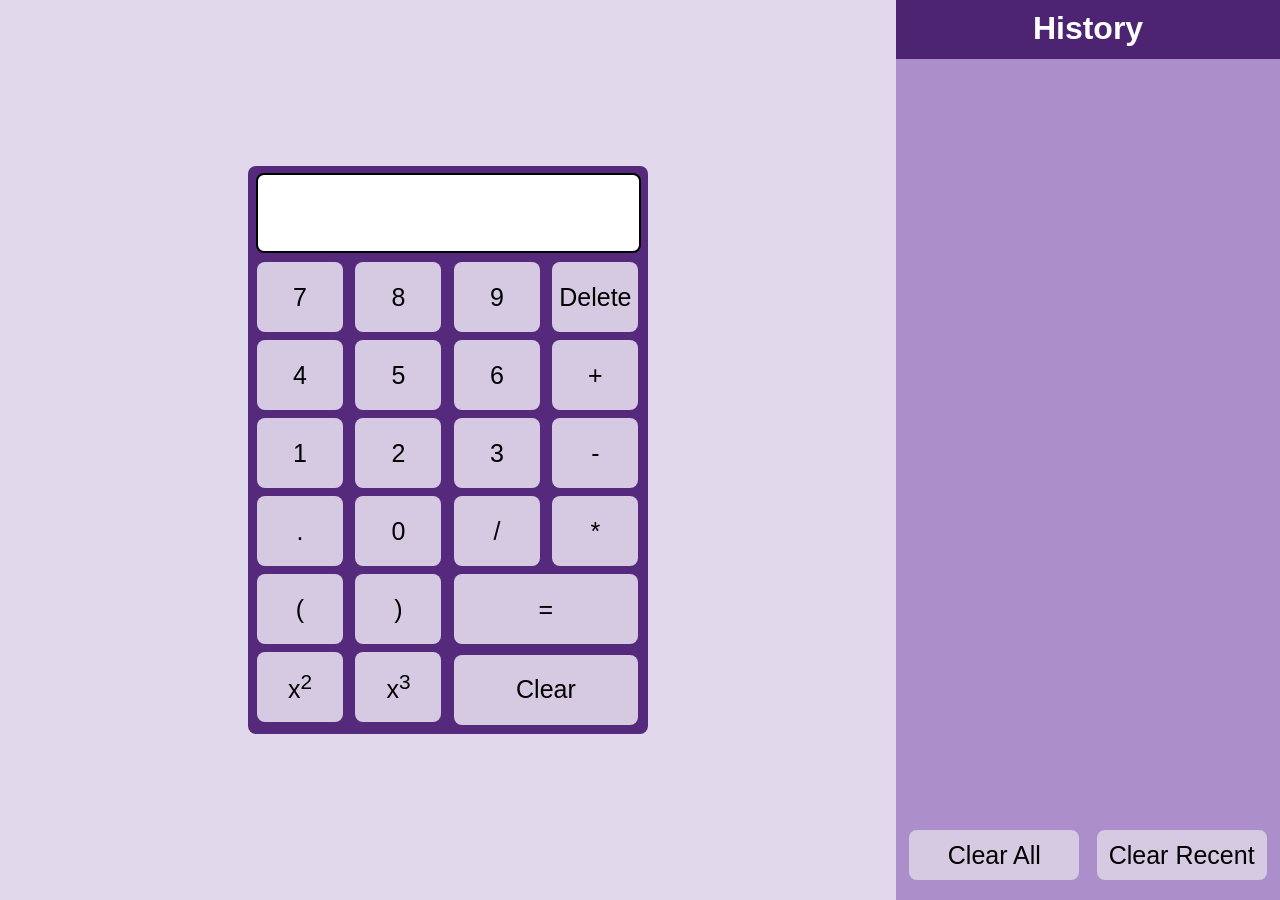
<file: index.html>
<!DOCTYPE html>
<html lang="en">
  <head>
    <meta charset="UTF-8" />
    <meta http-equiv="X-UA-Compatible" content="IE=edge" />
    <meta name="viewport" content="width=device-width, initial-scale=1.0" />
    <title>Document</title>
    <link rel="stylesheet" href="./styles.css" />
    <script defer>
      function calculation(v) {
        let para = document.createElement("p");
        para.className = "history-para";
        let data = v + "=" + eval(v);
        para.innerText = data;
        document.getElementById("history").appendChild(para);
        return eval(v);
      }

      function clrhis() {
        const elements = document.getElementsByClassName("history-para");
        while (elements.length > 0) elements[0].remove();
      }

      function clrRecent() {
        const elements = document.getElementsByClassName("history-para");
        elements[elements.length - 1].remove();
      }
    </script>
  </head>
  <body>
    <div class="main-container">
      <div class="container-calc">
        <div class="big-box">
          <form
            action=""
            class="calculator"
            name="calc"
            onsubmit="return false;"
          >
            <input type="text" name="txt" class="inputArea" />
            <button onclick="document.calc.txt.value+='7';">7</button>
            <button onclick="document.calc.txt.value+='8';">8</button>
            <button onclick="document.calc.txt.value+='9';">9</button>
            <button
              onclick="document.calc.txt.value=((document.calc.txt.value).slice(0,(document.calc.txt.value).length-1));"
            >
              Delete
            </button>
            <button onclick="document.calc.txt.value+='4';">4</button>
            <button onclick="document.calc.txt.value+='5';">5</button>
            <button onclick="document.calc.txt.value+='6';">6</button>
            <button
              onclick="if(document.calc.txt.value[(document.calc.txt.value).length-1]==='+'||document.calc.txt.value[(document.calc.txt.value).length-1]==='-'||document.calc.txt.value[(document.calc.txt.value).length-1]==='*'||document.calc.txt.value[(document.calc.txt.value).length-1]==='/'||document.calc.txt.value[(document.calc.txt.value).length-1]==='('){
              document.calc.txt.value[(document.calc.txt.value).length-1]='+';
            }
            else{document.calc.txt.value+='+';}"
            >
              +
            </button>
            <button onclick="document.calc.txt.value+='1';">1</button>
            <button onclick="document.calc.txt.value+='2';">2</button>
            <button onclick="document.calc.txt.value+='3';">3</button>
            <button
              onclick="if(document.calc.txt.value[(document.calc.txt.value).length-1]==='+'||document.calc.txt.value[(document.calc.txt.value).length-1]==='-'||document.calc.txt.value[(document.calc.txt.value).length-1]==='*'||document.calc.txt.value[(document.calc.txt.value).length-1]==='/' ||document.calc.txt.value[(document.calc.txt.value).length-1]==='('){}
            else{document.calc.txt.value+='-';}"
            >
              -
            </button>
            <button
              onclick="if(document.calc.txt.value[(document.calc.txt.value).length-1]==='.'){}
            else{
              document.calc.txt.value+='.';
            }"
            >
              .
            </button>
            <button onclick="document.calc.txt.value+='0';">0</button>
            <button
              onclick="if(document.calc.txt.value[(document.calc.txt.value).length-1]==='+'||document.calc.txt.value[(document.calc.txt.value).length-1]==='-'||document.calc.txt.value[(document.calc.txt.value).length-1]==='*'||document.calc.txt.value[(document.calc.txt.value).length-1]==='/' ||document.calc.txt.value[(document.calc.txt.value).length-1]==='('){}
            else{document.calc.txt.value+='/';}"
            >
              /
            </button>
            <button
              onclick="if(document.calc.txt.value[(document.calc.txt.value).length-1]==='+'||document.calc.txt.value[(document.calc.txt.value).length-1]==='-'||document.calc.txt.value[(document.calc.txt.value).length-1]==='*'||document.calc.txt.value[(document.calc.txt.value).length-1]==='/' ||document.calc.txt.value[(document.calc.txt.value).length-1]==='('){}
            else{document.calc.txt.value+='*';}"
            >
              *
            </button>
            <button onclick="document.calc.txt.value+='(';">(</button>
            <button onclick="document.calc.txt.value+=')';">)</button>
            <button
              onclick="document.calc.txt.value=calculation(document.calc.txt.value);"
              class="big-button"
            >
              =
            </button>
            <button
              onclick="document.calc.txt.value=(document.calc.txt.value)**2;"
            >
              x<sup>2</sup>
            </button>
            <button
              onclick="document.calc.txt.value=(document.calc.txt.value)**3;"
            >
              x<sup>3</sup>
            </button>
            <button onclick="document.calc.txt.value='';" class="big-button">
              Clear
            </button>
          </form>
        </div>
      </div>
      <div class="container-history">
        <div id="history">
          <h1>History</h1>
          <p></p>
        </div>
        <div class="btns">
          <button onclick="clrhis()" class="clr-his">Clear All</button>
          <button class="clr-recent" onclick="clrRecent()">Clear Recent</button>
        </div>
      </div>
    </div>
  </body>
</html>
</file>
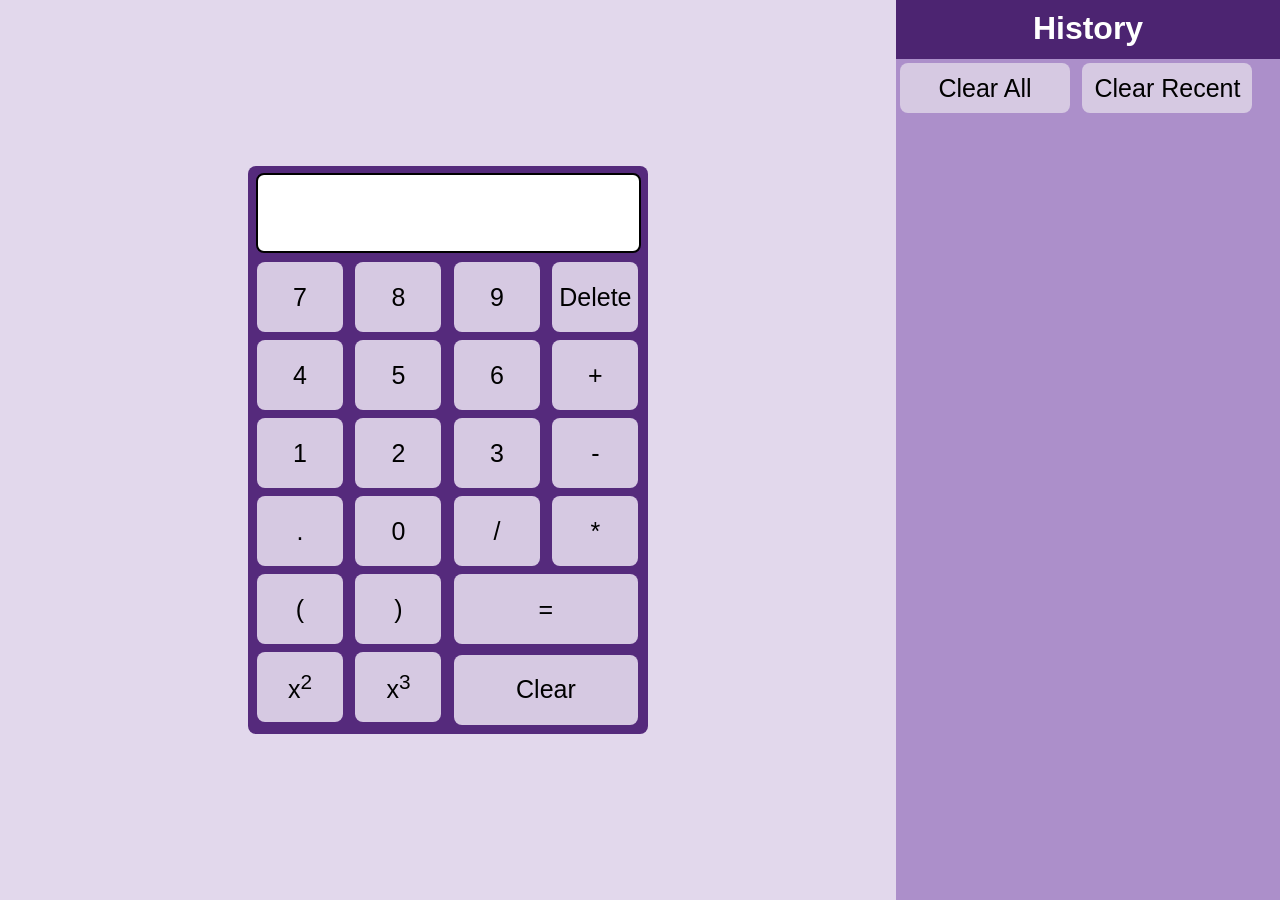
<file: calculator.html>
<!DOCTYPE html>
<html lang="en">
  <head>
    <meta charset="UTF-8" />
    <meta http-equiv="X-UA-Compatible" content="IE=edge" />
    <meta name="viewport" content="width=device-width, initial-scale=1.0" />
    <title>Document</title>
    <link rel="stylesheet" href="./styles.css" />
    <script defer>
      function calculation(v) {
        let para = document.createElement("p");
        para.className = "history-para";
        let data = v + "=" + eval(v);
        para.innerText = data;
        document.getElementById("history").appendChild(para);
        return eval(v);
      }

      function clrhis() {
        const elements = document.getElementsByClassName("history-para");
        while (elements.length > 0) elements[0].remove();
      }

      function clrRecent(){
        const elements=document.getElementsByClassName("history-para");
        elements[elements.length-1].remove();
      }
    </script>
  </head>
  <body>
    <div class="main-container">
      <div class="container-calc">
        <div class="big-box">
          <form
            action=""
            class="calculator"
            name="calc"
            onsubmit="return false;"
          >
            <input type="text" name="txt" class="inputArea" />
            <button onclick="document.calc.txt.value+='7';">7</button>
            <button onclick="document.calc.txt.value+='8';">8</button>
            <button onclick="document.calc.txt.value+='9';">9</button>
            <button
              onclick="document.calc.txt.value=((document.calc.txt.value).slice(0,(document.calc.txt.value).length-1));"
            >
              Delete
            </button>
            <button onclick="document.calc.txt.value+='4';">4</button>
            <button onclick="document.calc.txt.value+='5';">5</button>
            <button onclick="document.calc.txt.value+='6';">6</button>
            <button onclick="document.calc.txt.value+='+';">+</button>
            <button onclick="document.calc.txt.value+='1';">1</button>
            <button onclick="document.calc.txt.value+='2';">2</button>
            <button onclick="document.calc.txt.value+='3';">3</button>
            <button onclick="document.calc.txt.value+='-';">-</button>
            <button onclick="document.calc.txt.value+='.';">.</button>
            <button onclick="document.calc.txt.value+='0';">0</button>
            <button onclick="document.calc.txt.value+='/';">/</button>
            <button onclick="document.calc.txt.value+='*';">*</button>
            <button onclick="document.calc.txt.value+='(';">(</button>
            <button onclick="document.calc.txt.value+=')';">)</button>
            <button
              onclick="document.calc.txt.value=calculation(document.calc.txt.value);"
              class="big-button"
            >
              =
            </button>
            <button
              onclick="document.calc.txt.value=(document.calc.txt.value)**2;"
            >
              x<sup>2</sup>
            </button>
            <button
              onclick="document.calc.txt.value=(document.calc.txt.value)**3;"
            >
              x<sup>3</sup>
            </button>
            <button onclick="document.calc.txt.value='';" class="big-button">
              Clear
            </button>
          </form>
        </div>
      </div>
      <div class="container-history">
        <div id="history">
          <h1>History</h1>
          <p></p>
          <button onclick="clrhis()" class="clr-his">Clear All</button>
          <button class="clr-recent" onclick="clrRecent()">Clear Recent</button>
        </div>
      </div>
    </div>
  </body>
</html>
</file>
<file: styles.css>
*{
    margin: 0;
    padding: 0;
    box-sizing: border-box;
    font-family: 'poppins', sans-serif;
}

::-webkit-scrollbar{
    display: none;
}

.main-container{
    display: flex;
    height: 100vh;
    width: 100vw;
}

.container-history{
    background-color:rgb(172, 143, 202);
    width: 30vw;
    height: 100vh;
display: flex;
flex-direction: column;

}

#history{
    flex: 9;
    overflow-y: scroll;
}

.btns{
    flex: 1;
    background-color: rgb(172, 143, 202);
    display: flex;
    justify-content: space-evenly;
    align-items: center;

}


.container-history p:nth-child(even){
    font-size: 20px;
    padding-left: 10px;
    background-color: rgb(184, 165, 206);
}

.container-history p:nth-child(odd){
    font-size: 20px;
    padding-left: 10px;
    background-color: rgb(200, 190, 213);
}


.container-calc{
    width: 70vw;
    height: 100vh;
    display: flex;
    justify-content: center;
    align-items: center;
    background-color: rgb(226, 216, 236);
}

.big-box{
    width: 400px;
    display: flex;
    flex-wrap: wrap;
    background-color:  rgb(85, 42, 124);
    border-radius: 8px;
}

.big-box form{
    margin: 5px;
}

div input{
    width: 385px;
    height: 80px;
    border: 2px solid black;
    border-radius: 8px;
    margin-top: 2px;
    margin-left: 3px;
    color: rgb(44, 7, 78);
    font-size: 30px;
    outline: none;
    text-align: end;
    padding-right:10px ;
    margin-bottom: 5px;
}

button{
    width: 86px;
    height: 70px;
    margin: 4px;
    background-color: rgb(214, 201, 226);
    border-radius: 8px;
    border: none;
    font-size: 25px;
}

.big-button{
    width: 184px;
}

button:hover{
    background-color:  rgb(190, 163, 216);
}

button:active{
    font-weight: bold;
    background-color:  rgb(180, 152, 206);
}

h1{
    padding: 10px;
    text-align: center;
    height:59px;
    background-color: rgb(76, 36, 113);
    color: white;
}


.clr-his{
    /* position: absolute;
    right : 45px;
    bottom: 20px; */
    width: 170px;
    height: 50px;

}

.clr-recent{
    /* position: absolute;
    right:350px;
    bottom: 20px; */
    width: 170px;
    height: 50px;
}
</file>
